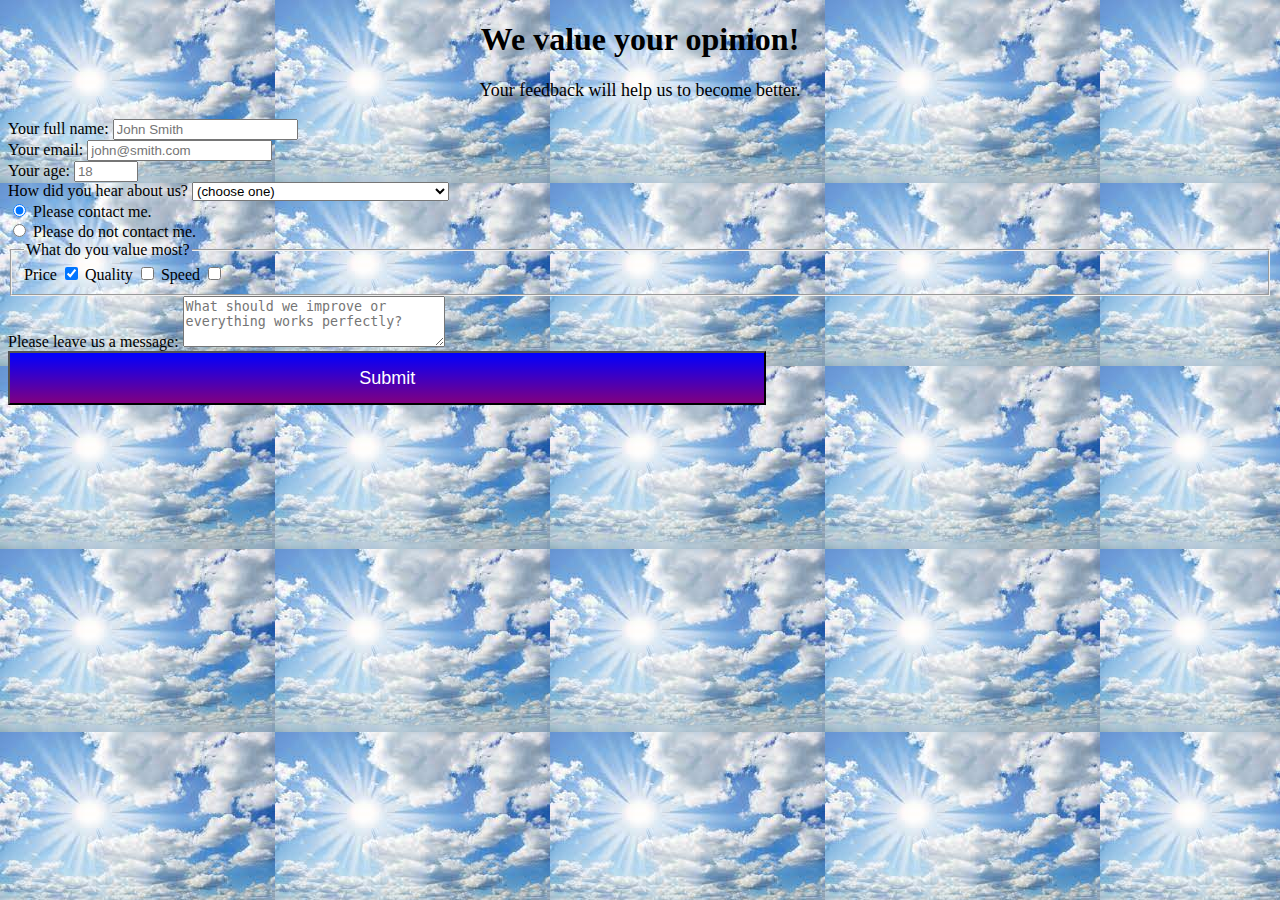
<file: 13_FreeCodeCamp_Survey Form/index.html>
<!DOCTYPE html>
<html lang="en">
<head>
    <meta charset="UTF-8">
    <meta name="viewport" content="width=device-width, initial-scale=1.0">
    <title>Survey-Form</title>
    <link rel="stylesheet" href="styles.css">
</head>
<body>
  <h1 id="title">We value your opinion!</h1>
  <p id="description">Your feedback will help us to become better.<p>
    <form id="survey-form">
      <label for="name" id="name-label">Your full name: <input id="name" type: text; placeholder="John Smith" required /></label><br>
      <label for="email" id="email-label">Your email: <input id="email" type="email" placeholder="john@smith.com" required /></label><br>
      <label for="number" id="number-label">Your age: <input id="number" type="number" min="18" max="120" placeholder="18" /></label></br>
      <label for="dropdown">How did you hear about us?
        <select id="dropdown" required>
          <option value="">(choose one)</option>
          <option value="searchengine")>Search Engine (google, bing etc.</option>
          <option value="facebook">Social media (Facebook, Instagram etc.</option>
        </select>
      </label></br>
      <label for="docontact"><input type="radio" class="inline" name="contact" id="docontact" value="docontact" checked /> Please contact me.</label><br>
      <label for="donotconcact"><input type="radio" class="inline" name="contact" id="donotcontact" value="donotcontact" /> Please do not contact me.</label><br>
      <fieldset>
        <legend>What do you value most?</legend>
        <label for="price">Price <input type="checkbox" id="price" value="price" name="value" checked></label>
        <label for="quality">Quality <input type="checkbox" id="quality" value="quality" name="value"></label>
        <label for="speed">Speed <input type="checkbox" id="speed" value="speed" name="value"></label>
      </fieldset>
      <label for="message">Please leave us a message:</label>
      <textarea id="message" name="message" rows="3" cols="30" placeholder="What should we improve or everything works perfectly?"></textarea>
      <br>
      <button id="submit">Submit</button>
    </form>
</body>
</file>
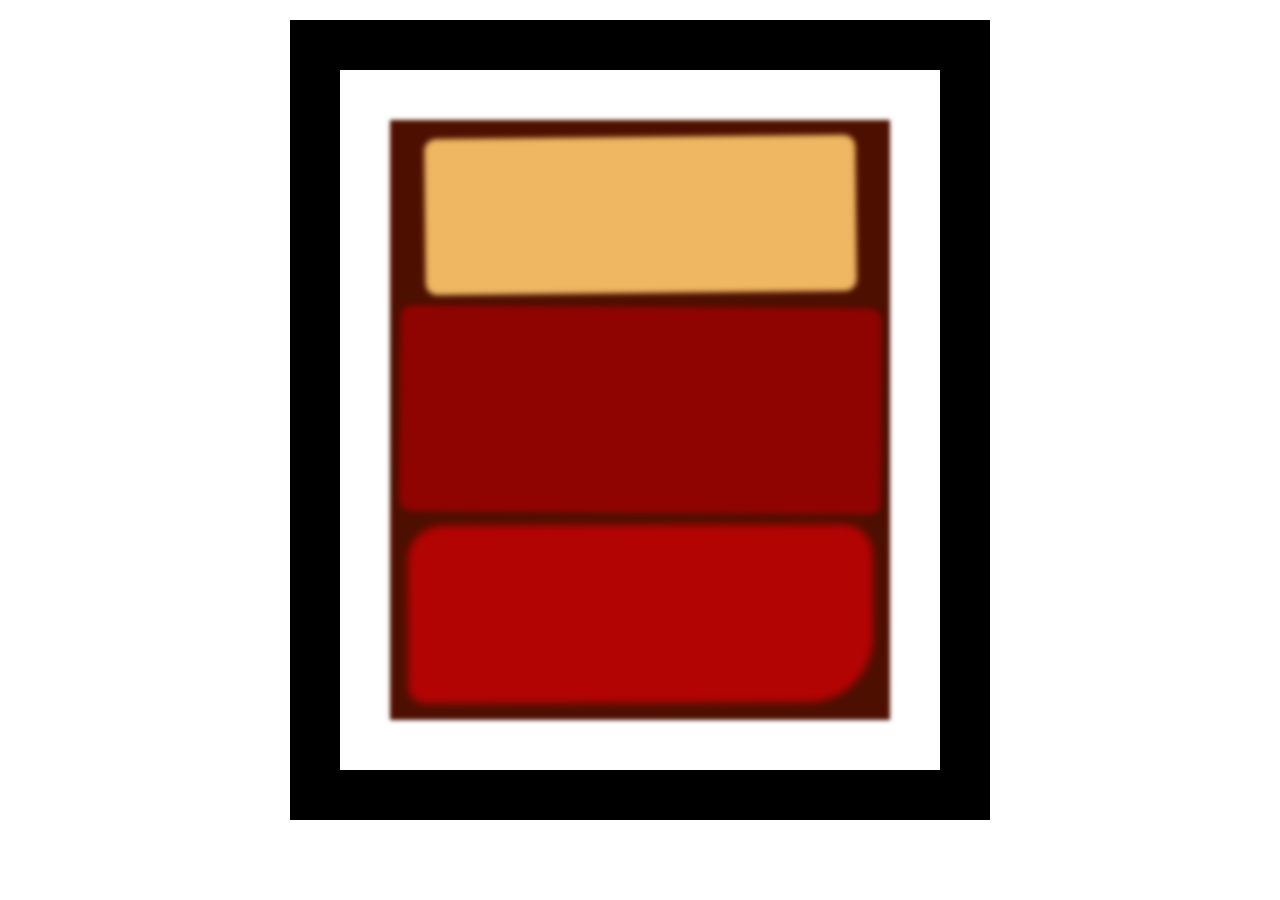
<file: 14_Learn the CSS Box Model by Building a Rothko Painting/index.html>
<!DOCTYPE html>
<html lang="en">
  <head>
    <meta charset="UTF-8">
    <title>Rothko Painting</title>
    <link href="./styles.css" rel="stylesheet">
  </head>
  <body>
    <div class="frame">
      <div class="canvas">
        <div class="one"></div>
        <div class="two"></div>
        <div class="three"></div>
      </div>
    </div>
  </body>
</html>
</file>
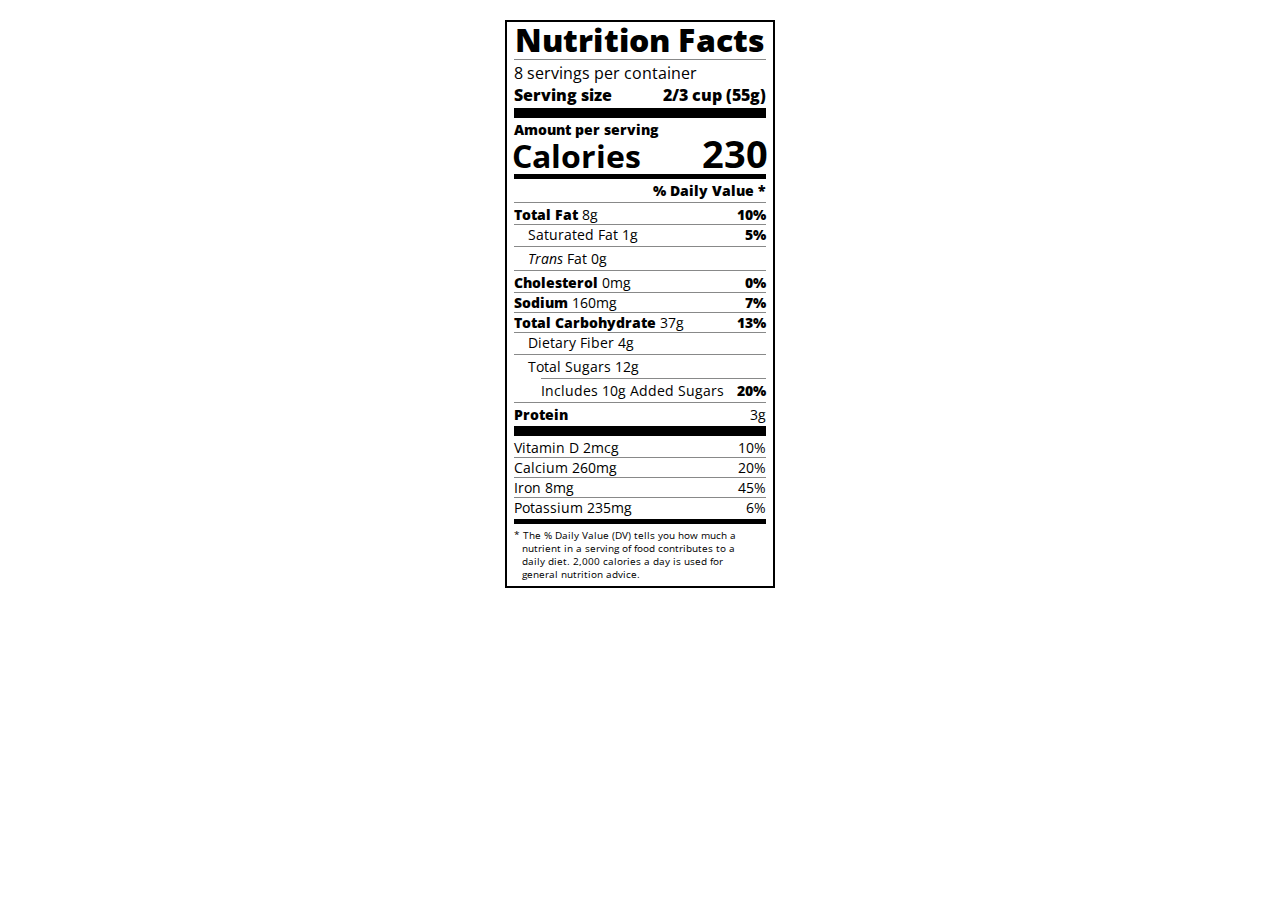
<file: 16_Learn Typography by Building a Nutrition Label/index.html>
<!DOCTYPE html>
<html lang="en">

<head>
  <meta charset="UTF-8">
  <title>Nutrition Label</title>
  <link href="https://fonts.googleapis.com/css?family=Open+Sans:400,700,800" rel="stylesheet">
  <link href="./styles.css" rel="stylesheet">
</head>

<body>
  <div class="label">
    <header>
      <h1 class="bold">Nutrition Facts</h1>
      <div class="divider"></div>
      <p>8 servings per container</p>
      <p class="bold">Serving size <span>2/3 cup (55g)</span></p>
    </header>
    <div class="divider large"></div>
    <div class="calories-info">
      <div class="left-container">
        <h2 class="bold small-text">Amount per serving</h2>
        <p>Calories</p>
      </div>
      <span>230</span>
    </div>
    <div class="divider medium"></div>
    <div class="daily-value small-text">
      <p class="bold right no-divider">% Daily Value *</p>
      <div class="divider"></div>
      <p><span><span class="bold">Total Fat</span> 8g</span> <span class="bold">10%</span></p>
      <p class="indent no-divider">Saturated Fat 1g <span class="bold">5%</span></p>
      <div class="divider"></div>
      <p class="indent no-divider"><span><i>Trans</i> Fat 0g</span></p>
      <div class="divider"></div>
      <p><span><span class="bold">Cholesterol</span> 0mg</span> <span class="bold">0%</span></p>
      <p><span><span class="bold">Sodium</span> 160mg</span> <span class="bold">7%</span></p>
      <p><span><span class="bold">Total Carbohydrate</span> 37g</span> <span class="bold">13%</span></p>
      <p class="indent no-divider">Dietary Fiber 4g</p>
      <div class="divider"></div>
      <p class="indent no-divider">Total Sugars 12g</p>
      <div class="divider double-indent"></div>
      <p class="double-indent no-divider">Includes 10g Added Sugars <span class="bold">20%</span>
      <div class="divider"></div>
      <p class="no-divider"><span class="bold">Protein</span> 3g</p>
      <div class="divider large"></div>
      <p>Vitamin D 2mcg <span>10%</span></p>
      <p>Calcium 260mg <span>20%</span></p>
      <p>Iron 8mg <span>45%</span></p>
      <p class="no-divider">Potassium 235mg <span>6%</span></p>
    </div>
    <div class="divider medium"></div>
    <p class="note">* The % Daily Value (DV) tells you how much a nutrient in a serving of food contributes to a daily
      diet. 2,000 calories a day is used for general nutrition advice.</p>
  </div>
</body>
</html>
</file>
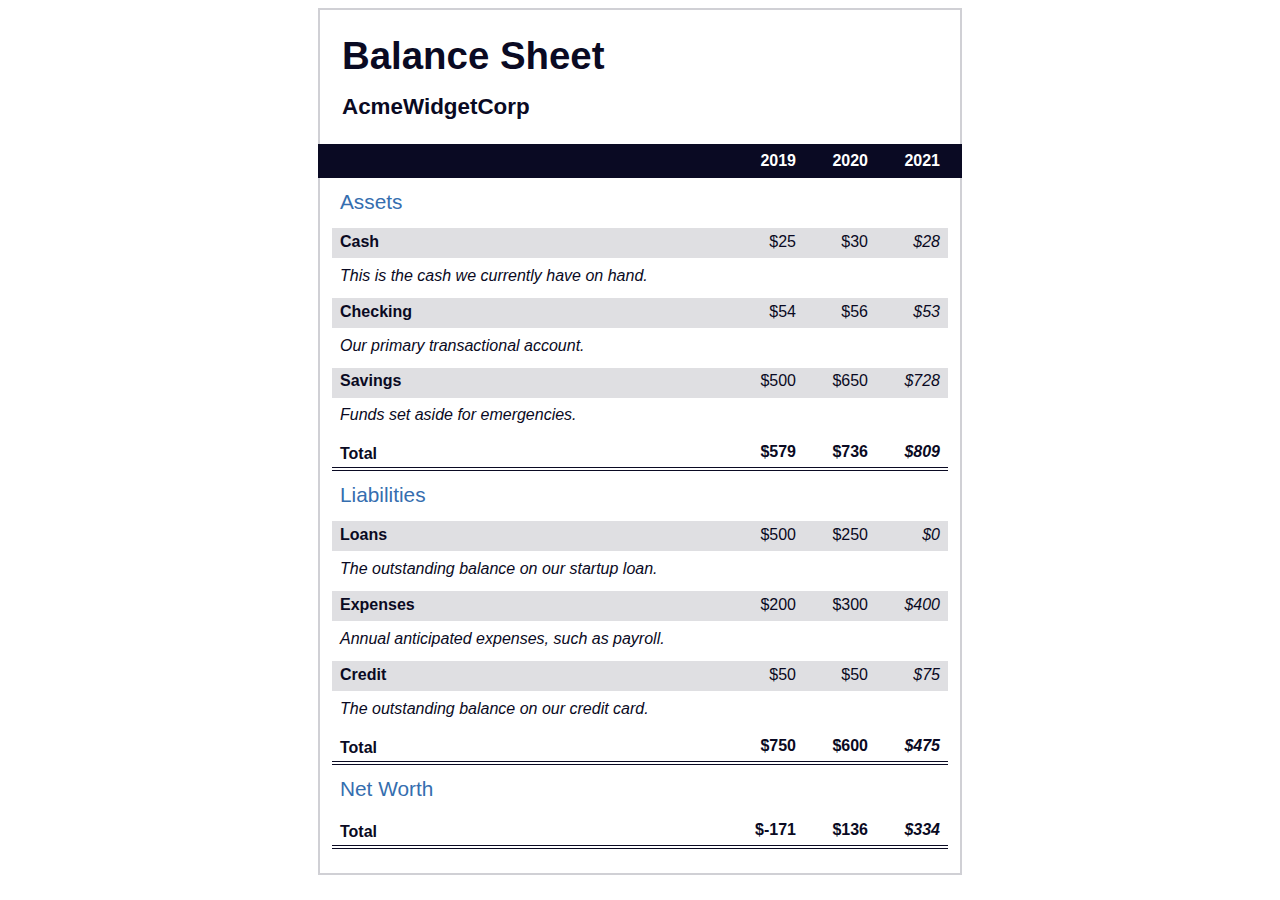
<file: 18_FreecodeCamp_Вивчіть більше про псевдоселектори CSS, створивши бухгалтерський баланс index.htmlРедактор styles.cssРедактор Консоль/index.html>
<!DOCTYPE html>
<html lang="en">
  <head>
    <meta charset="UTF-8">
    <meta name="viewport" content="width=device-width, initial-scale=1.0">
    <title>Balance Sheet</title>
    <link rel="stylesheet" href="./styles.css">
  </head>
  <body>
    <main>
      <section>
        <h1>
          <span class="flex">
            <span>AcmeWidgetCorp</span>
            <span>Balance Sheet</span>
          </span>
        </h1>
        <div id="years" aria-hidden="true">
          <span class="year">2019</span>
          <span class="year">2020</span>
          <span class="year">2021</span>
        </div>
        <div class="table-wrap">
          <table>
            <caption>Assets</caption>
            <thead>
              <tr>
                <td></td>
                <th><span class="sr-only year">2019</span></th>
                <th><span class="sr-only year">2020</span></th>
                <th class="current"><span class="sr-only year">2021</span></th>
              </tr>
            </thead>
            <tbody>
              <tr class="data">
                <th>Cash <span class="description">This is the cash we currently have on hand.</span></th>
                <td>$25</td>
                <td>$30</td>
                <td class="current">$28</td>
              </tr>
              <tr class="data">
                <th>Checking <span class="description">Our primary transactional account.</span></th>
                <td>$54</td>
                <td>$56</td>
                <td class="current">$53</td>
              </tr>
              <tr class="data">
                <th>Savings <span class="description">Funds set aside for emergencies.</span></th>
                <td>$500</td>
                <td>$650</td>
                <td class="current">$728</td>
              </tr>
              <tr class="total">
                <th>Total <span class="sr-only">Assets</span></th>
                <td>$579</td>
                <td>$736</td>
                <td class="current">$809</td>
              </tr>
            </tbody>
          </table>
          <table>
            <caption>Liabilities</caption>
            <thead>
              <tr>
              <td></td>
              <th><span class="sr-only">2019</span></th>
              <th><span class="sr-only">2020</span></th>
              <th><span class="sr-only">2021</span></th>
              </tr>
            </thead>
            <tbody>
              <tr class="data">
                <th>Loans <span class="description">The outstanding balance on our startup loan.</span></th>
                <td>$500</td>
                <td>$250</td>
                <td class="current">$0</td>
              </tr>
              <tr class="data">
                <th>Expenses <span class="description">Annual anticipated expenses, such as payroll.</span></th>
                <td>$200</td>
                <td>$300</td>
                <td class="current">$400</td>
              </tr>
              <tr class="data">
                <th>Credit <span class="description">The outstanding balance on our credit card.</span></th>
                <td>$50</td>
                <td>$50</td>
                <td class="current">$75</td>
              </tr>
              <tr class="total">
                <th>Total <span class="sr-only">Liabilities</span></th>
                <td>$750</td>
                <td>$600</td>
                <td class="current">$475</td>
              </tr>
            </tbody>
          </table>
          <table>
            <caption>Net Worth</caption>
            <thead>
              <tr>
              <td></td>
              <th><span class="sr-only">2019</span></th>
              <th><span class="sr-only">2020</span></th>
              <th><span class="sr-only">2021</span></th>
              </tr>
            </thead>
            <tbody>
              <tr class="total">
                <th>Total <span class="sr-only">Net Worth</span></th>
                <td>$-171</td>
                <td>$136</td>
                <td class="current">$334</td>
              </tr>
            </tbody>
          </table>
        </div>
      </section>
    </main>
  </body>
</html>
</file>
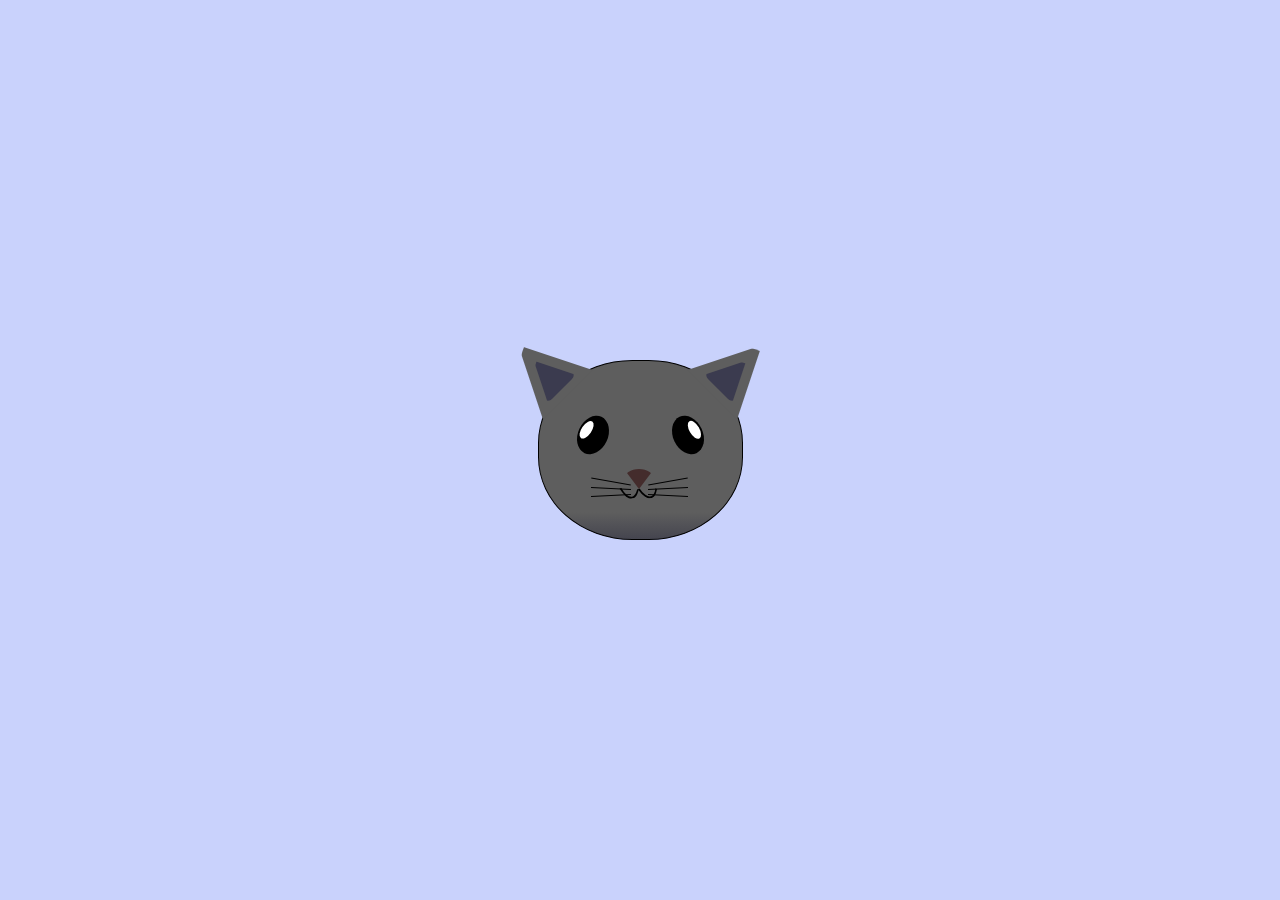
<file: 19_FreeCodeCamp_Вивчіть перехідний CSS, створивши малюнок кота/index.html>
<!DOCTYPE html>
<html lang="en">
<head>
    <meta charset="UTF-8">
    <title>fCC Cat Painting</title>
    <link rel="stylesheet" href="./styles.css">
</head>
<body>
    <main>
      <div class="cat-head">
        <div class="cat-ears">
          <div class="cat-left-ear">
            <div class="cat-left-inner-ear"></div>
          </div>
          <div class="cat-right-ear">
            <div class="cat-right-inner-ear"></div>
          </div>
        </div>

        <div class="cat-eyes">
          <div class="cat-left-eye">
            <div class="cat-left-inner-eye"></div>
          </div>
          <div class="cat-right-eye">
            <div class="cat-right-inner-eye"></div>
          </div>
        </div>

        <div class="cat-nose"></div>

        <div class="cat-mouth">
          <div class="cat-mouth-line-left"></div>
          <div class="cat-mouth-line-right"></div>
        </div>

        <div class="cat-whiskers">
          <div class="cat-whiskers-left">
            <div class="cat-whisker-left-top"></div>
            <div class="cat-whisker-left-middle"></div>
            <div class="cat-whisker-left-bottom"></div>
          </div>
          <div class="cat-whiskers-right">
            <div class="cat-whisker-right-top"></div>
            <div class="cat-whisker-right-middle"></div>
            <div class="cat-whisker-right-bottom"></div>
          </div>
        </div>

      </div>
    </main>
</body>
</html>
</file>
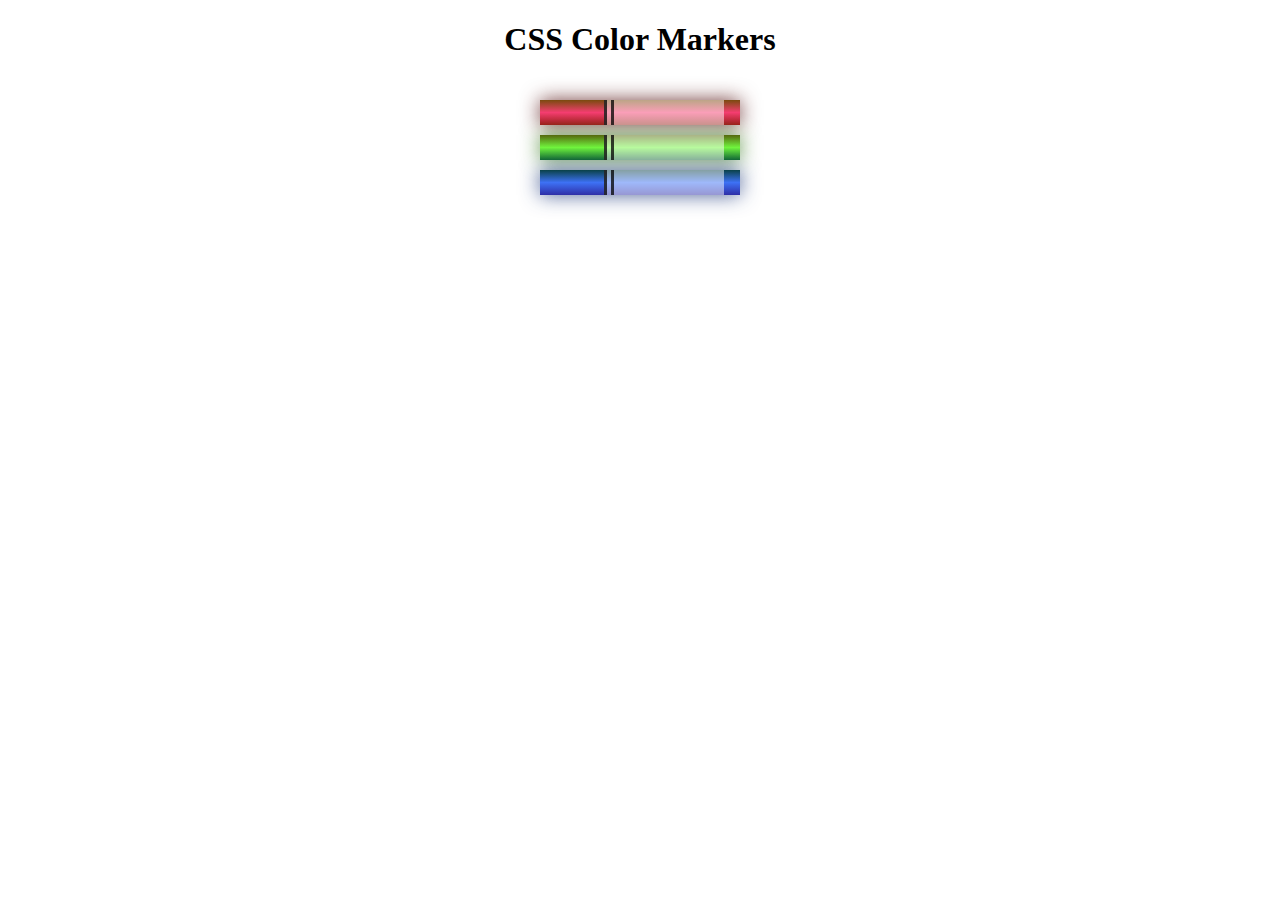
<file: 3_FreeCodeCamp_Set of Colored Markers/index.html>
<!DOCTYPE html>
<html lang="en">
    <head>
        <meta charset="UTF-8">
        <meta name="viewport" content="width=device-width, initial-scale=1.0">
        <title>Colored Markers</title>
        <link rel="stylesheet" href="style.css">
    </head>
    <body>
        <h1>CSS Color Markers</h1>
        <div class="container">
            <div class="marker red">
                <div class="cap"></div>
                <div class="sleeve"></div>
            </div>
            <div class="marker green">
                <div class="cap"></div>
                <div class="sleeve"></div>
            </div>
            <div class="marker blue">
                <div class="cap"></div>
                <div class="sleeve"></div>
            </div>
        </div>
    </body>
</html>
</file>
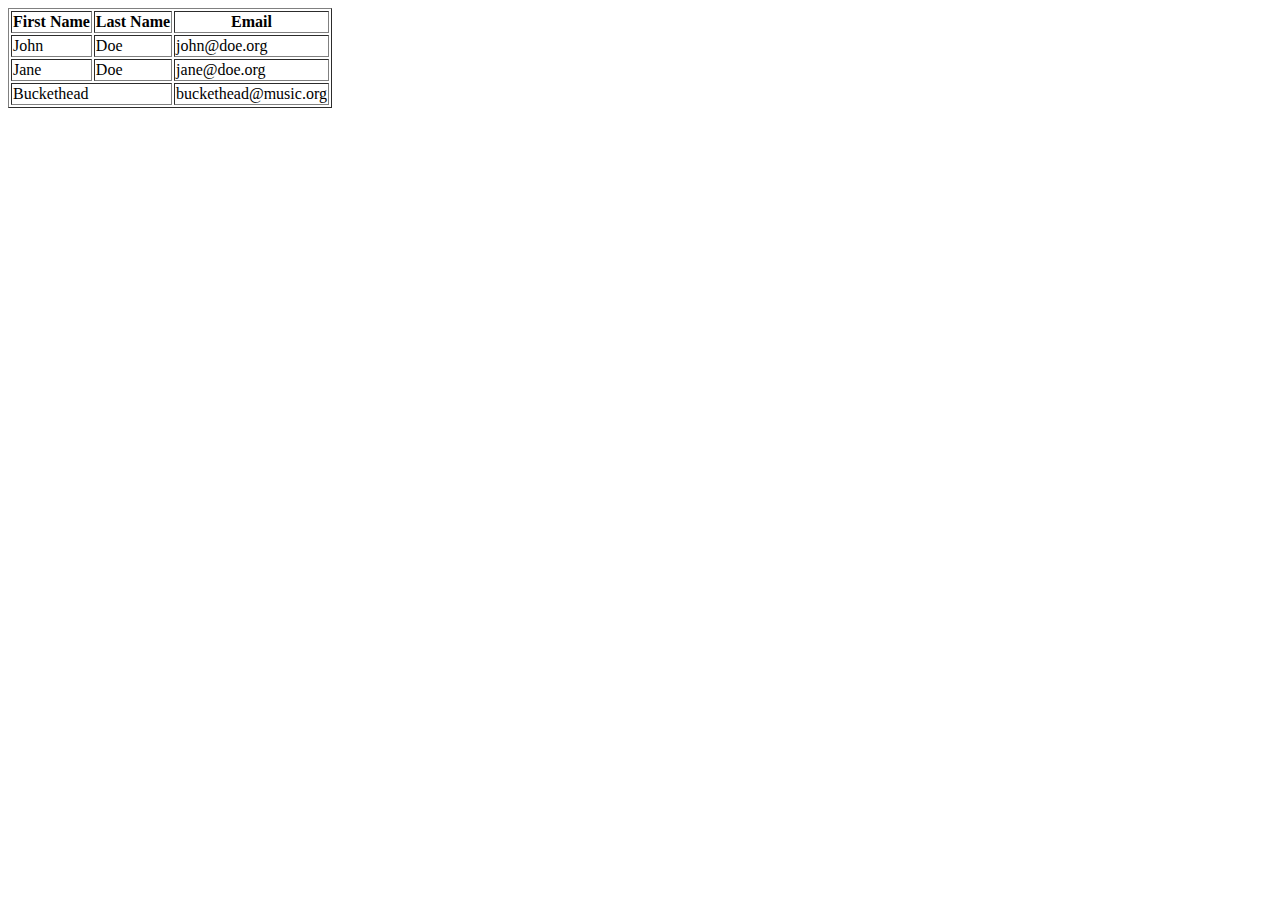
<file: 4_Primer_Create a table of values/index.html>
<!DOCTYPE html>
<html lang="en">
<head>
    <meta charset="UTF-8">
    <meta name="viewport" content="width=device-width, initial-scale=1.0">
    <title>Table of Values</title>
</head>
<body>
    <table border="1">
        <thead>
            <tr>
                <th>First Name</th>
                <th>Last Name</th>
                <th>Email</th>
            </tr>
        </thead>
        <tbody>
            <tr>
                <td>John</td>
                <td>Doe</td>
                <td>john@doe.org</td>
            </tr>
            <tr>
                <td>Jane</td>
                <td>Doe</td>
                <td>jane@doe.org</td>
            </tr>
            <tr>
                <td colspan="2">Buckethead</td>
                <td>buckethead@music.org</td>
            </tr>
        </tbody>
    </table>
</body>
</html>
</file>
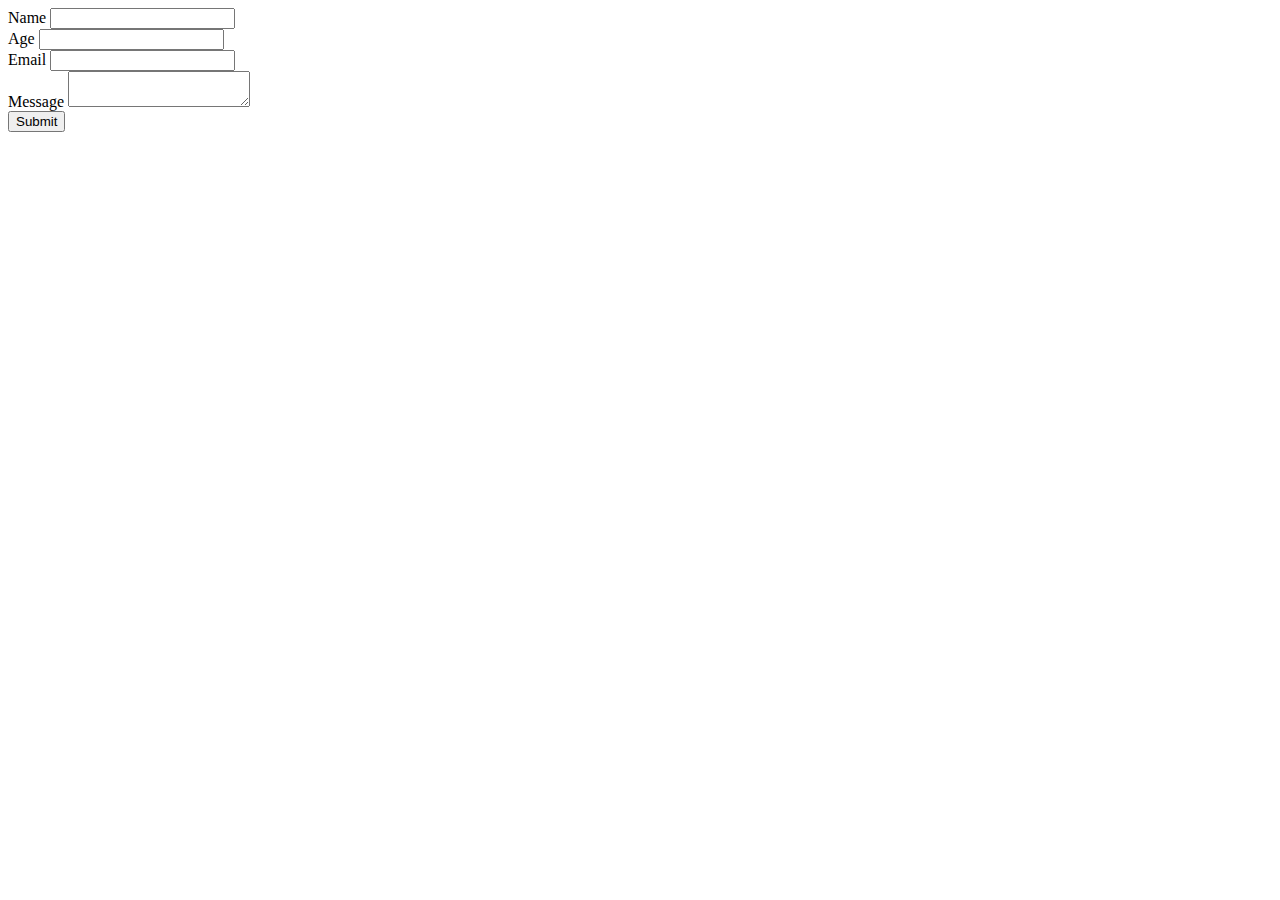
<file: 5_Primer_Create an HTML form/index.html>
<!DOCTYPE html>
<html lang="en">
<head>
    <meta charset="UTF-8">
    <meta name="viewport" content="width=device-width, initial-scale=1.0">
    <title>Primer_HTML Form</title>
</head>
<body>
    <form>
        <label for="name">Name</label>
        <input type="text" id="name" required />
        <br />
        <label for="age">Age</label>
        <input type="number" id="age" required />
        <br />
        <label for="email">Email</label>
        <input type="emaol" id="email" required />
        <br />
        <label for="message">Message</label>
        <textarea id="message"></textarea>
        <br />
        <button type="submit">Submit</button>
    </form>
</body>
</html>
</file>
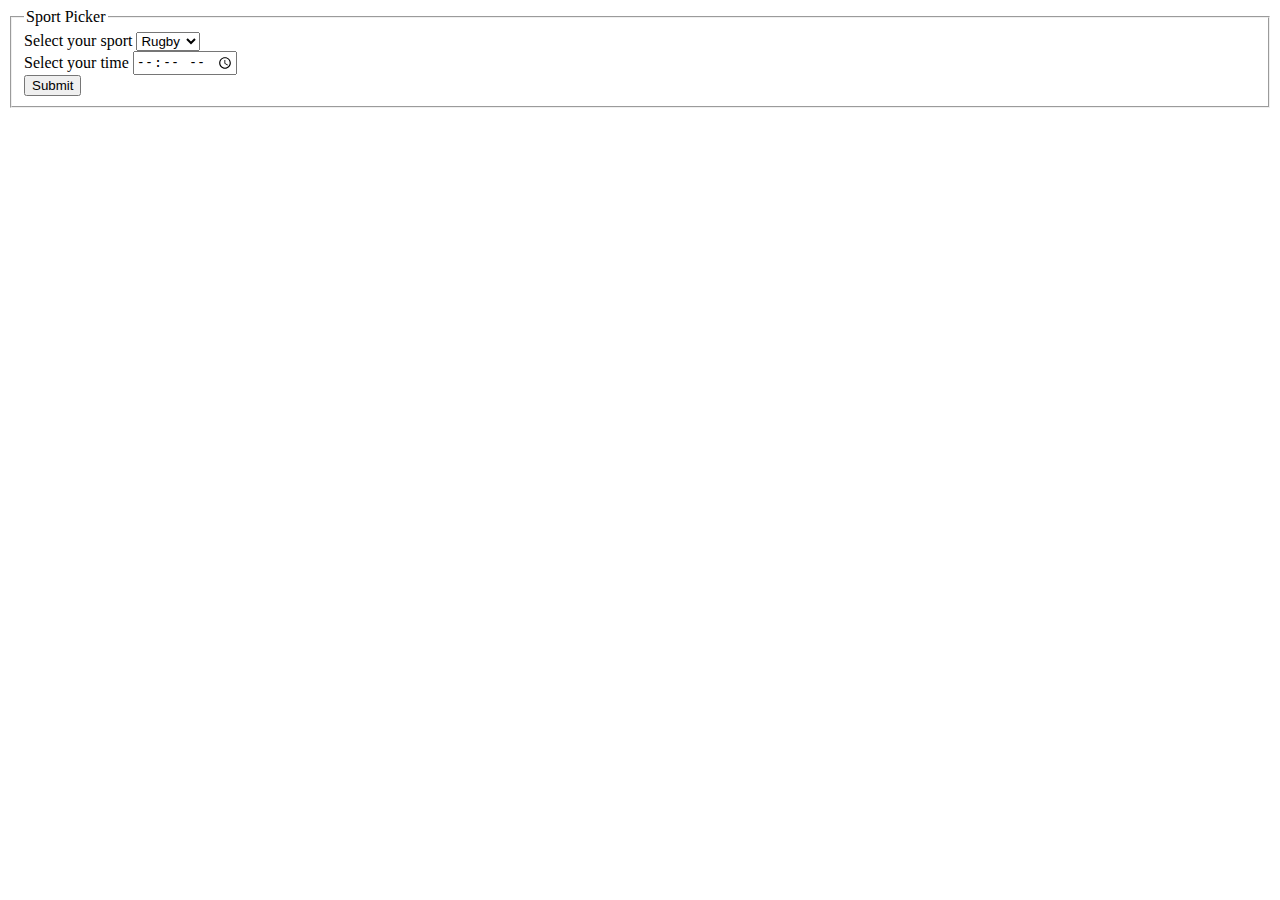
<file: 6_Primer_Sport Selection Form/index.html>
<!DOCTYPE html>
<html lang="en">
<head>
    <meta charset="UTF-8">
    <meta name="viewport" content="width=device-width, initial-scale=1.0">
    <title>Sport Selection Form</title>
</head>
<body>
    <form>
        <fieldset>
            <legend>Sport Picker</legend>
            <form>
                <label id="sportpicker"> Select your sport</label>
                <select id="sportpicker" required>
                    <option>Rugby</option>
                    <option>Soccer</option>
                    <option>Golf</option>
                </select>
                <br>
                <label for="timepicker">Select your time</label>
                <input type="time" id="timepicker" required>
            </form><br>
            <button>Submit</button>
        </fieldset>
    </form>
</body>
</html>
</file>
<file: 13_FreeCodeCamp_Survey Form/styles.css>
body {
    background-image: url([data-uri]);
  }
  
  h1, p {
    text-align: center;
  }
  
  p {
    font-size: 18px;
  }
  
  button {
    padding: 1px 2px;
    display: block;
    width: 60%;
    height: 3em;
    background: linear-gradient(blue, purple);
    color: white;
    font-size: 18px;
  }
</file>
<file: 14_Learn the CSS Box Model by Building a Rothko Painting/styles.css>
.canvas {
    width: 500px;
    height: 600px;
    background-color: #4d0f00;
    overflow: hidden;
    filter: blur(2px);
  }
  
  .frame {
    border: 50px solid black;
    width: 500px;
    padding: 50px;
    margin: 20px auto;
  }
  
  .one {
    width: 425px;
    height: 150px;
    background-color: #efb762;
    margin: 20px auto;
    box-shadow: 0 0 3px 3px #efb762;
    border-radius: 9px;
    transform: rotate(-0.6deg);
  }
  
  .two {
    width: 475px;
    height: 200px;
    background-color: #8f0401;
    margin: 0 auto 20px;
    box-shadow: 0 0 3px 3px #8f0401;
    border-radius: 8px 10px;
    transform: rotate(0.4deg);
  }
  
  .one, .two {
    filter: blur(1px);
  }
  
  .three {
    width: 91%;
    height: 28%;
    background-color: #b20403;
    margin: auto;
    filter: blur(2px);
    box-shadow: 0 0 5px 5px #b20403;
    border-radius: 30px 25px 60px 12px;
    transform: rotate(-0.2deg);
  }
</file>
<file: 16_Learn Typography by Building a Nutrition Label/styles.css>
* {
    box-sizing: border-box;
  }
  
  html {
    font-size: 16px;
  }
  
  body {
    font-family: 'Open Sans', sans-serif;
  }
  
  .label {
    border: 2px solid black;
    width: 270px;
    margin: 20px auto;
    padding: 0 7px;
  }
  
  header h1 {
    text-align: center;
    margin: -4px 0;
    letter-spacing: 0.15px
  }
  
  p {
    margin: 0;
    display: flex;
    justify-content: space-between;
  }
  
  .divider {
    border-bottom: 1px solid #888989;
    margin: 2px 0;
  }
  
  .bold {
    font-weight: 800;
  }
  
  .large {
    height: 10px;
  }
  
  .large, .medium {
    background-color: black;
    border: 0;
  }
  
  .medium {
    height: 5px;
  }
  
  .small-text {
    font-size: 0.85rem;
  }
  
  
  .calories-info {
    display: flex;
    justify-content: space-between;
    align-items: flex-end;
  }
  
  .calories-info h2 {
    margin: 0;
  }
  
  .left-container p {
    margin: -5px -2px;
    font-size: 2em;
    font-weight: 700;
  }
  
  .calories-info span {
    margin: -7px -2px;
    font-size: 2.4em;
    font-weight: 700;
  }
  
  .right {
    justify-content: flex-end;
  }
  
  .indent {
    margin-left: 1em;
  }
  
  .double-indent {
    margin-left: 2em;
  }
  
  .daily-value p:not(.no-divider) {
    border-bottom: 1px solid #888989;
  }
  
  .note {
    font-size: 0.6rem;
    margin: 5px 0;
    padding: 0 8px;
    text-indent: -8px;
  }
</file>
<file: 18_FreecodeCamp_Вивчіть більше про псевдоселектори CSS, створивши бухгалтерський баланс index.htmlРедактор styles.cssРедактор Консоль/styles.css>
span[class~="sr-only"] {
    border: 0 !important;
    clip: rect(1px, 1px, 1px, 1px) !important;
    clip-path: inset(50%) !important;
    height: 1px !important;
    width: 1px !important;
    position: absolute !important;
    overflow: hidden !important;
    white-space: nowrap !important;
    padding: 0 !important;
    margin: -1px !important;
  }
  
  html {
    box-sizing: border-box;
  }
  
  body {
    font-family: sans-serif;
    color: #0a0a23;
  }
  
  h1 {
    max-width: 37.25rem;
    margin: 0 auto;
    padding: 1.5rem 1.25rem;
  }
  
  h1 .flex {
    display: flex;
    flex-direction: column-reverse;
    gap: 1rem;
  }
  
  h1 .flex span:first-of-type {
    font-size: 0.7em;
  }
  
  h1 .flex span:last-of-type {
    font-size: 1.2em;
  }
  
  section {
    max-width: 40rem;
    margin: 0 auto;
    border: 2px solid #d0d0d5;
  }
  
  #years {
    display: flex;
    justify-content: flex-end;
    position: sticky;
    z-index: 999;
    top: 0;
    background: #0a0a23;
    color: #fff;
    padding: 0.5rem calc(1.25rem + 2px) 0.5rem 0;
    margin: 0 -2px;
  }
  
  #years span[class] {
    font-weight: bold;
    width: 4.5rem;
    text-align: right;
  }
  
  .table-wrap {
    padding: 0 0.75rem 1.5rem 0.75rem;
  }
  
  table {
    border-collapse: collapse;
    border: 0;
    width: 100%;
    position: relative;
    margin-top: 3rem;
  }
  
  table caption {
    color: #356eaf;
    font-size: 1.3em;
    font-weight: normal;
    position: absolute;
    top: -2.25rem;
    left: 0.5rem;
  }
  
  tbody td {
    width: 100vw;
    min-width: 4rem;
    max-width: 4rem;
  }
  
  tbody th {
    width: calc(100% - 12rem);
  }
  
  tr[class="total"] {
    border-bottom: 4px double #0a0a23;
    font-weight: bold;
  }
  
  tr[class="total"] th {
    text-align: left;
    padding: 0.5rem 0 0.25rem 0.5rem;
  }
  
  tr.total td {
    text-align: right;
    padding: 0 0.25rem;
  }
  
  tr.total td:nth-of-type(3) {
    padding-right: 0.5rem;
  }
  
  tr.total:hover {
    background-color: #99c9ff;
  }
  
  td.current {
    font-style: italic;
  }
  
  tr.data {
    background-image: linear-gradient(to bottom, #dfdfe2 1.845rem, white 1.845rem);
  }
  
  tr.data th {
    text-align: left;
    padding-top: 0.3rem;
    padding-left: 0.5rem;
  }
  
  tr.data th .description {
    display: block;
    font-weight: normal;
    font-style: italic;
    padding: 1rem 0 0.75rem;
    margin-right: -13.5rem;
  }
  
  tr.data td {
    vertical-align: top;
    padding: 0.3rem 0.25rem 0;
    text-align: right;
  }

  tr.data td:last-of-type {
    padding-right: 0.5rem;
  }
</file>
<file: 19_FreeCodeCamp_Вивчіть перехідний CSS, створивши малюнок кота/styles.css>
* {
    box-sizing: border-box;
  }
  
  body {
    background-color: #c9d2fc;
  }
  
  .cat-head {
    position: absolute;
    right: 0;
    left: 0;
    top: 0;
    bottom: 0;
    margin: auto;
    background: linear-gradient(#5e5e5e 85%, #45454f 100%);
    width: 205px;
    height: 180px;
    border: 1px solid #000;
    border-radius: 46%;
  }
  
  .cat-left-ear {
    position: absolute;
    top: -26px;
    left: -31px;
    z-index: 1;
    border-top-left-radius: 90px;
    border-top-right-radius: 10px;
    transform: rotate(-45deg);
    border-left: 35px solid transparent;
    border-right: 35px solid transparent;
    border-bottom: 70px solid #5e5e5e;
  }
  
  .cat-right-ear {
    position: absolute;
    top: -26px;
    left: 163px;
    z-index: 1;
    transform: rotate(45deg);
    border-top-left-radius: 90px;
    border-top-right-radius: 10px;
    border-left: 35px solid transparent;
    border-right: 35px solid transparent;
    border-bottom: 70px solid #5e5e5e;
  }
  
  .cat-left-inner-ear {
    position: absolute;
    top: 22px;
    left: -20px;
    border-top-left-radius: 90px;
    border-top-right-radius: 10px;
    border-bottom-right-radius: 40%;
    border-bottom-left-radius: 40%;
    border-left: 20px solid transparent;
    border-right: 20px solid transparent;
    border-bottom: 40px solid #3b3b4f;
  }
  
  .cat-right-inner-ear {
    position: absolute;
    top: 22px;
    left: -20px;
    border-top-left-radius: 90px;
    border-top-right-radius: 10px;
    border-bottom-right-radius: 40%;
    border-bottom-left-radius: 40%;
    border-left: 20px solid transparent;
    border-right: 20px solid transparent;
    border-bottom: 40px solid #3b3b4f;
  }
  
  .cat-left-eye {
    position: absolute;
    top: 54px;
    left: 39px;
    border-radius: 60%;
    transform: rotate(25deg);
    width: 30px;
    height: 40px;
    background-color: #000;
  }
  
  .cat-right-eye {
    position: absolute;
    top: 54px;
    left: 134px;
    border-radius: 60%;
    transform: rotate(-25deg);
    width: 30px;
    height: 40px;
    background-color: #000;
  }
  
  .cat-left-inner-eye {
    position: absolute;
    top: 8px;
    left: 2px;
    width: 10px;
    height: 20px;
    transform: rotate(10deg);
    background-color: #fff;
    border-radius: 60%;
  }
  
  .cat-right-inner-eye {
    position: absolute;
    top: 8px;
    left: 18px;
    transform: rotate(-5deg);
    width: 10px;
    height: 20px;
    background-color: #fff;
    border-radius: 60%;
  }
  
  .cat-nose {
    position: absolute;
    top: 108px;
    left: 85px;
    border-top-left-radius: 50%;
    border-bottom-right-radius: 50%;
    border-bottom-left-radius: 50%;
    transform: rotate(180deg);
    border-left: 15px solid transparent;
    border-right: 15px solid transparent;
    border-bottom: 20px solid #442c2c;
  }
  
  .cat-mouth div {
    width: 30px;
    height: 50px;
    border: 2px solid #000;
    border-radius: 190%/190px 150px 0 0;
    border-color: black transparent transparent transparent;
  }
  
  .cat-mouth-line-left {
    position: absolute;
    top: 88px;
    left: 74px;
    transform: rotate(170deg);
  }
  
  .cat-mouth-line-right {
    position: absolute;
    top: 88px;
    left: 91px;
    transform: rotate(165deg);
  }
  
  .cat-whiskers-left div {
    width: 40px;
    height: 1px;
    background-color: #000;
  }
  
  .cat-whiskers-right div {
    width: 40px;
    height: 1px;
    background-color: #000;
  }
  
  .cat-whisker-left-top {
    position: absolute;
    top: 120px;
    left: 52px;
    transform: rotate(10deg);
  }
  
  .cat-whisker-left-middle {
    position: absolute;
    top: 127px;
    left: 52px;
    transform: rotate(3deg);
  }
  
  .cat-whisker-left-bottom {
    position: absolute;
    top: 134px;
    left: 52px;
    transform: rotate(-3deg);
  }
  
  .cat-whisker-right-top {
    position: absolute;
    top: 120px;
    left: 109px;
    transform: rotate(-10deg);
  }
  
  .cat-whisker-right-middle {
    position: absolute;
    top: 127px;
    left: 109px;
    transform: rotate(-3deg);
  }
  
  .cat-whisker-right-bottom {
    position: absolute;
    top: 134px;
    left: 109px;
    transform: rotate(3deg);
  }
</file>
<file: 3_FreeCodeCamp_Set of Colored Markers/style.css>
h1 {
    text-align: center;
  }
  
.container {
    background-color: rgb(255, 255, 255);
    padding: 10px 0;
  }
  
.marker {
    width: 200px;
    height: 25px;
    margin: 10px auto;
  }
  
.cap {
    width: 60px;
    height: 25px;
  }
  
.sleeve {
    width: 110px;
    height: 25px;
    background-color: rgba(255, 255, 255, 0.5);
    border-left: 10px double rgba(0, 0, 0, 0.75);
  }
  
.cap, .sleeve {
    display: inline-block;
  }
  
.red {
    background: linear-gradient(rgb(122, 74, 14), rgb(245, 62, 113), rgb(162, 27, 27));
    box-shadow: 0 0 20px 0 rgba(83, 14, 14, 0.8);
  }
  
.green {
    background: linear-gradient(#55680D, #71F53E, #116C31);
    box-shadow: 0 0 20px 0 #3B7E20CC;
  }

.blue {
    background: linear-gradient(hsl(186, 76%, 16%), hsl(223, 90%, 60%), hsl(240, 56%, 42%));
    box-shadow: 0 0 20px 0 hsla(223, 59%, 31%, 0.8);
  }
</file>
